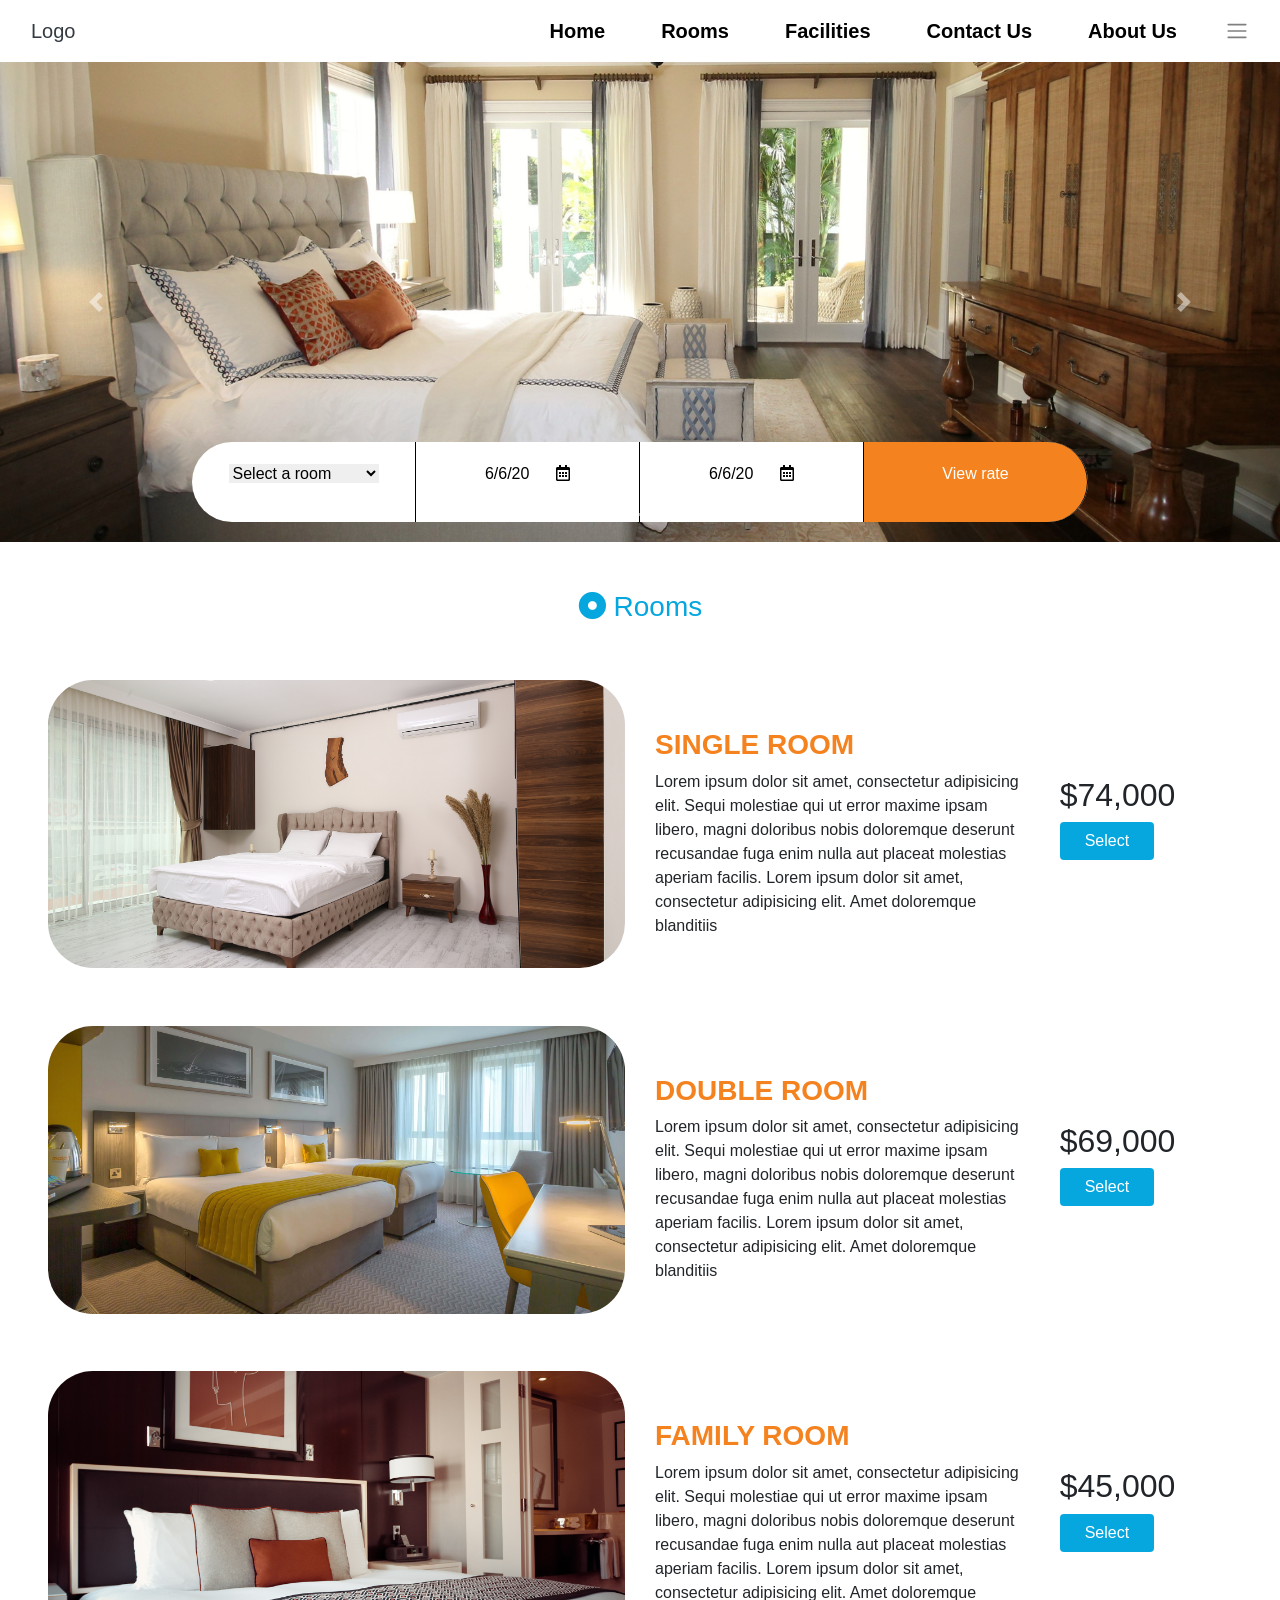
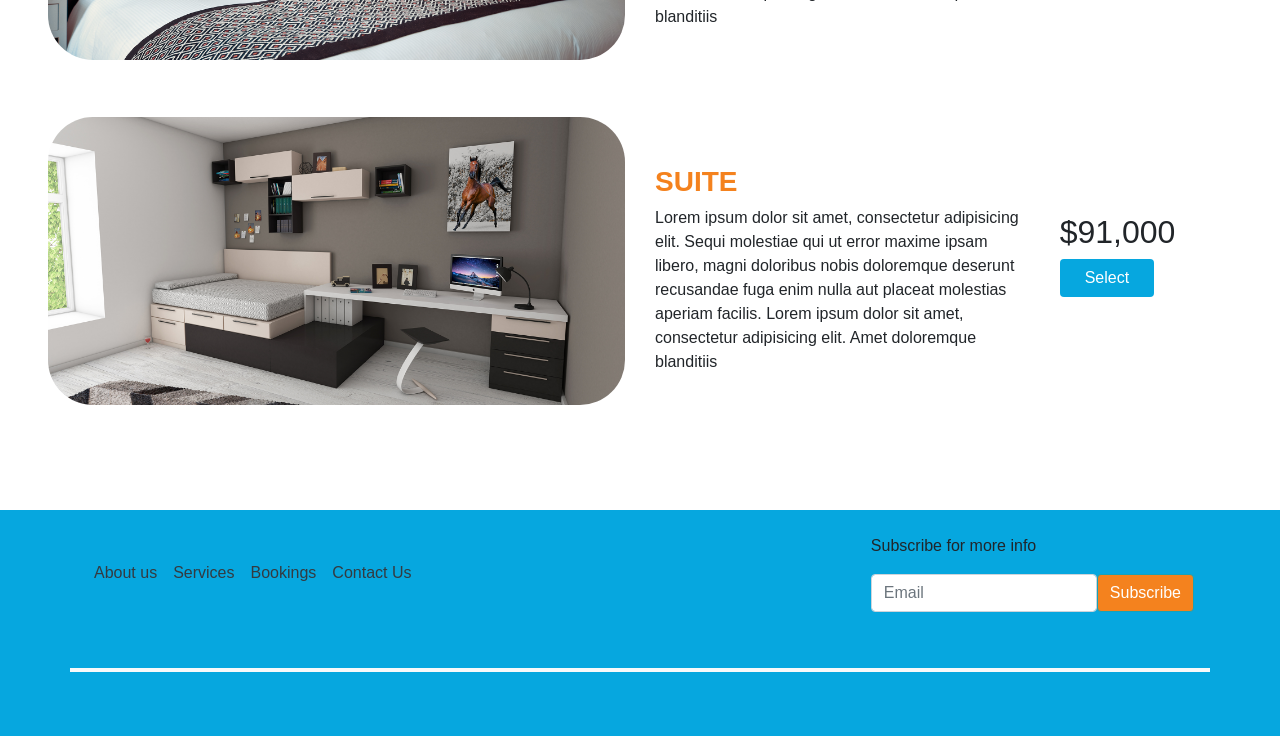
<file: rooms.html>
<!DOCTYPE html>
<html lang="en">

<head>
    <!-- Required meta tags -->
    <meta charset="utf-8">
    <meta name="viewport" content="width=device-width, initial-scale=1, shrink-to-fit=no">

    <!-- Bootstrap CSS -->
    <link rel="stylesheet" type="text/css" href="css/bootstrap.min.css">
    <link rel="stylesheet" type="text/css" href="css/css2.css">

    <link rel="stylesheet"  type="text/css" href="style.css">
    <!-- <link rel="stylesheet" href="https://cdnjs.cloudflare.com/ajax/libs/font-awesome/4.7.0/css/font-awesome.min.css"> -->
    <link rel="stylesheet" type="text/css" href="css/css/all.css">

    <title>Rooms Page</title>
  </head>
<body>
  <header class="container-fluid" >
      <nav class="navbar navbar-light navbar-expand-md ">
        <!-- Brand -->
        <a class="navbar-brand text-dark text-decoration-none" href="#">
          <!-- <img src="Resources/logo2.png" style="width: 80px"> -->
          Logo
        </a>
        
        <button class="navbar-toggler  navbar-light" data-toggle="collapse" data-target="#collapsibleNavbar">
          <span class="navbar-toggler-icon" ></span>
        </button>
   
        <!-- Navbar links -->
        <div class="collapse navbar-collapse" id="collapsibleNavbar">
          <ul class=" navbar-nav text-white ml-auto  nav-list">
            <li class="nav-item header ">
              <a class="nav-link" href="#">Home</a>
            </li>
            <li class="nav-item header"> 
              <a class="nav-link" href="#">Rooms</a>
            </li> 
            <li class="nav-item header"> 
              <a class="nav-link" href="#">Facilities</a>
            </li> 
            <li class="nav-item header">
              <a class="nav-link" href="#">Contact Us</a>
            </li>
            <li class="nav-item header">
              <a class="nav-link" href="#">About Us</a>
            </li>
          </ul>
          <span class="navbar-toggler-icon bar-icon"></span>
          
        </div>
      </nav>
  </header>


  <!-- Carousel starts here -->
  <section class="container-fluid ">
    <!-- <div class="row"> -->
      <div id="carouselExampleIndicators" class="carousel slide row" data-ride="carousel">
        <ol class="carousel-indicators">
          <li data-target="#carouselExampleIndicators" data-slide-to="0" class="active"></li>
          <li data-target="#carouselExampleIndicators" data-slide-to="1"></li>
          <li data-target="#carouselExampleIndicators" data-slide-to="2"></li>
        </ol>
        <div class="carousel-inner">
          <div class="carousel-item active">
            <img src="img/room1.png" class="w-100 img-fluid" alt="...">
            <div class="details carousel-caption d-none d-md-flex p-0">
            	<div class="schedule-select">
            		<select class="border-0">
            			<option>Select a room &nbsp;&nbsp;&nbsp;&nbsp;&nbsp;&nbsp;</option>
            		</select>
            	</div>
              <div class="schedule-date">
              	<p>6/6/20&nbsp;&nbsp;&nbsp;&nbsp;&nbsp;&nbsp;<i class="far fa-calendar-alt"></i></p>
            	</div>
              <div class="schedule-date">
              	<p>6/6/20&nbsp;&nbsp;&nbsp;&nbsp;&nbsp;&nbsp;<i class="far fa-calendar-alt"></i></p>
            	</div>
              <div  class="schedule-view" >
              	<p>View rate</p>
            	</div>
              
            </div>
          </div>
          <div class="carousel-item">
            <img src="img/room2.png" class="w-100 img-fluid" alt="...">
            <div class="details carousel-caption d-none d-md-flex p-0">
              <div class="schedule-select">
                <select class="border-0">
                  <option>Select a room &nbsp;&nbsp;&nbsp;&nbsp;&nbsp;&nbsp;</option>
                </select>
              </div>
              <div class="schedule-date">
                <p>6/6/20&nbsp;&nbsp;&nbsp;&nbsp;&nbsp;&nbsp;<i class="far fa-calendar-alt"></i></p>
              </div>
              <div class="schedule-date">
                <p>6/6/20&nbsp;&nbsp;&nbsp;&nbsp;&nbsp;&nbsp;<i class="far fa-calendar-alt"></i></p>
              </div>
              <div  class="schedule-view" >
                <p>View rate</p>
              </div>
              
            </div>
          </div>
          <div class="carousel-item">
            <img src="img/room3.png" class="w-100 img-fluid" alt="...">
            <div class="details carousel-caption d-none d-md-flex p-0">
              <div class="schedule-select">
                <select class="border-0">
                  <option>Select a room &nbsp;&nbsp;&nbsp;&nbsp;&nbsp;&nbsp;</option>
                </select>
              </div>
              <div class="schedule-date">
                <p>6/6/20&nbsp;&nbsp;&nbsp;&nbsp;&nbsp;&nbsp;<i class="far fa-calendar-alt"></i></p>
              </div>
              <div class="schedule-date">
                <p>6/6/20&nbsp;&nbsp;&nbsp;&nbsp;&nbsp;&nbsp;<i class="far fa-calendar-alt"></i></p>
              </div>
              <div  class="schedule-view" >
                <p>View rate</p>
              </div>
              
            </div>
          </div>
        </div>

        <a class="carousel-control-prev" href="#carouselExampleIndicators text-decoration-none" role="button" data-slide="prev">
          <span class="carousel-control-prev-icon" aria-hidden="true"></span>
          <span class="sr-only">Previous</span>
        </a>
        <a class="carousel-control-next" href="#carouselExampleIndicators text-decoration-none" role="button" data-slide="next">
          <span class="carousel-control-next-icon" aria-hidden="true"></span>
          <span class="sr-only">Next</span>
        </a>
      </div>
    <!-- </div> -->
  </section>
  <!-- Carousel ends here -->
  
  <!-- Main content starts here -->
  <section class="container-fluid p-5">
    <div class="row mb-5">
      <div class="col-12">
        <h3 class="text-center custom-color"><i class="fas fa-dot-circle"></i> Rooms</h3>
      </div>
    </div>
    <div class="row mb-4">
      <div class="col-md-6">
        <div>
          <img class="img-fluid" style="border-radius: 45px" src="img/single.png">
        </div>
      </div>
      <div class="col-md-6 py-5">
        <div class="row">
          <div class="col-md-8">
            <h3 class="primary-color" >SINGLE ROOM</h3>
            <p>Lorem ipsum dolor sit amet, consectetur adipisicing elit. Sequi molestiae qui ut error maxime ipsam libero, magni doloribus nobis doloremque deserunt recusandae fuga enim nulla aut placeat molestias aperiam facilis. Lorem ipsum dolor sit amet, consectetur adipisicing elit. Amet doloremque blanditiis </p>
          </div>
          <div class="col-md-4 pt-5">
            <h2>$74,000</h2>
            <button class="px-4 btn custom-btn__1">Select</button>
          </div>
        </div>
      </div>
    </div>
    <div class="row mb-4">
      <div class="col-md-6">
        <div>
          <img class="img-fluid" style="border-radius: 45px" src="img/Twin-Room.jpg">
        </div>
      </div>
      <div class="col-md-6 py-5">
        <div class="row">
          <div class="col-md-8">
            <h3 class="primary-color">DOUBLE ROOM</h3>
            <p>Lorem ipsum dolor sit amet, consectetur adipisicing elit. Sequi molestiae qui ut error maxime ipsam libero, magni doloribus nobis doloremque deserunt recusandae fuga enim nulla aut placeat molestias aperiam facilis. Lorem ipsum dolor sit amet, consectetur adipisicing elit. Amet doloremque blanditiis </p>
          </div>
          <div class="col-md-4 pt-5">
            <h2>$69,000</h2>
            <button class="px-4 btn  custom-btn__1">Select</button>
          </div>
        </div>
      </div>
    </div>
    <div class="row mb-4">
      <div class="col-md-6">
        <div>
          <img class="img-fluid" style="border-radius: 45px" src="img/family.png">
        </div>
      </div>
      <div class="col-md-6 py-5">
        <div class="row">
          <div class="col-md-8">
            <h3 class="primary-color" >FAMILY ROOM</h3>
            <p>Lorem ipsum dolor sit amet, consectetur adipisicing elit. Sequi molestiae qui ut error maxime ipsam libero, magni doloribus nobis doloremque deserunt recusandae fuga enim nulla aut placeat molestias aperiam facilis. Lorem ipsum dolor sit amet, consectetur adipisicing elit. Amet doloremque blanditiis </p>
          </div>
          <div class="col-md-4 pt-5">
            <h2>$45,000</h2>
            <button class="px-4 btn custom-btn__1">Select</button>
          </div>
        </div>
      </div>
    </div>
    <div class="row mb-4">
      <div class="col-md-6">
        <div>
          <img class="img-fluid" style="border-radius: 45px" src="img/suite.png">
        </div>
      </div>
      <div class="col-md-6 py-5">
        <div class="row">
          <div class="col-md-8">
            <h3 class="primary-color">SUITE</h3>
            <p>Lorem ipsum dolor sit amet, consectetur adipisicing elit. Sequi molestiae qui ut error maxime ipsam libero, magni doloribus nobis doloremque deserunt recusandae fuga enim nulla aut placeat molestias aperiam facilis. Lorem ipsum dolor sit amet, consectetur adipisicing elit. Amet doloremque blanditiis </p>
          </div>
          <div class="col-md-4 pt-5">
            <h2>$91,000</h2>
            <button class="px-4 btn custom-btn__1">Select</button>
          </div>
        </div>
      </div>
    </div>
  </section>
  <!-- MAin content ends here -->



  <footer class="py-3 footer">
    <nav class="navbar navbar-dark navbar-expand-md container ">
      <!-- Brand -->
      
      <button class="navbar-toggler  navbar-light" data-toggle="collapse" data-target="#collapsibleNavbar">
        <span class="navbar-toggler-icon"></span>
      </button>
    
      <!-- Navbar links -->
      <div class="collapse navbar-collapse" id="collapsibleNavbar">
        <ul class="navbar-nav text-white mr-auto">
          <li class="nav-item text-decoration-none"> 
            <a class="nav-link text-dark" href="#">About us</a>
          </li> 
          <li class="nav-item text-decoration-none"> 
            <a class="nav-link text-dark" href="#">Services</a>
          </li> 
          <li class="nav-item text-decoration-none">
            <a class="nav-link text-dark" href="#">Bookings</a>
          </li>
          <li class="nav-item text-decoration-none">
            <a class="nav-link text-dark" href="#">Contact Us</a>
          </li>
        </ul>

        <div class="">
          <p>Subscribe for more info</p>
          <ul class="navbar-nav">
            <form class="form-inline" >
              
              <div class="form-group">
                <input class="form-control" type="text" name="search" placeholder="Email">
                <button  name="searchButton" class="btn btn-info custom-btn__2">Subscribe</button>
              </div>
             </form>
          </ul>
        </div>
      </div>
    </nav>
    <div class="container bg-light my-5" style="height: 3.5px"></div>
  </footer>
<!-- Optional JavaScript -->
  <!-- jQuery first, then Popper.js, then Bootstrap JS -->
  <script type="text/javascript" src="js/jquery-3.3.1.slim.min.js"></script>
  <script type="text/javascript" src="js/popper.min.js"></script>
  <script type="text/javascript" src="js/bootstrap.min.js"></script>
</body>
</html>
</file>
<file: css/css2.css>
/* cyrillic-ext */
@font-face {
  font-family: 'Lora';
  font-style: normal;
  font-weight: 400;
  font-display: swap;
  src: url(https://fonts.gstatic.com/s/lora/v15/0QI6MX1D_JOuGQbT0gvTJPa787weuxJMkq1umA.woff2) format('woff2');
  unicode-range: U+0460-052F, U+1C80-1C88, U+20B4, U+2DE0-2DFF, U+A640-A69F, U+FE2E-FE2F;
}
/* cyrillic */
@font-face {
  font-family: 'Lora';
  font-style: normal;
  font-weight: 400;
  font-display: swap;
  src: url(https://fonts.gstatic.com/s/lora/v15/0QI6MX1D_JOuGQbT0gvTJPa787weuxJFkq1umA.woff2) format('woff2');
  unicode-range: U+0400-045F, U+0490-0491, U+04B0-04B1, U+2116;
}
/* vietnamese */
@font-face {
  font-family: 'Lora';
  font-style: normal;
  font-weight: 400;
  font-display: swap;
  src: url(https://fonts.gstatic.com/s/lora/v15/0QI6MX1D_JOuGQbT0gvTJPa787weuxJOkq1umA.woff2) format('woff2');
  unicode-range: U+0102-0103, U+0110-0111, U+0128-0129, U+0168-0169, U+01A0-01A1, U+01AF-01B0, U+1EA0-1EF9, U+20AB;
}
/* latin-ext */
@font-face {
  font-family: 'Lora';
  font-style: normal;
  font-weight: 400;
  font-display: swap;
  src: url(https://fonts.gstatic.com/s/lora/v15/0QI6MX1D_JOuGQbT0gvTJPa787weuxJPkq1umA.woff2) format('woff2');
  unicode-range: U+0100-024F, U+0259, U+1E00-1EFF, U+2020, U+20A0-20AB, U+20AD-20CF, U+2113, U+2C60-2C7F, U+A720-A7FF;
}
/* latin */
@font-face {
  font-family: 'Lora';
  font-style: normal;
  font-weight: 400;
  font-display: swap;
  src: url(https://fonts.gstatic.com/s/lora/v15/0QI6MX1D_JOuGQbT0gvTJPa787weuxJBkq0.woff2) format('woff2');
  unicode-range: U+0000-00FF, U+0131, U+0152-0153, U+02BB-02BC, U+02C6, U+02DA, U+02DC, U+2000-206F, U+2074, U+20AC, U+2122, U+2191, U+2193, U+2212, U+2215, U+FEFF, U+FFFD;
}
/* cyrillic-ext */
@font-face {
  font-family: 'Ubuntu';
  font-style: normal;
  font-weight: 400;
  font-display: swap;
  src: local('Ubuntu Regular'), local('Ubuntu-Regular'), url(https://fonts.gstatic.com/s/ubuntu/v14/4iCs6KVjbNBYlgoKcg72j00.woff2) format('woff2');
  unicode-range: U+0460-052F, U+1C80-1C88, U+20B4, U+2DE0-2DFF, U+A640-A69F, U+FE2E-FE2F;
}
/* cyrillic */
@font-face {
  font-family: 'Ubuntu';
  font-style: normal;
  font-weight: 400;
  font-display: swap;
  src: local('Ubuntu Regular'), local('Ubuntu-Regular'), url(https://fonts.gstatic.com/s/ubuntu/v14/4iCs6KVjbNBYlgoKew72j00.woff2) format('woff2');
  unicode-range: U+0400-045F, U+0490-0491, U+04B0-04B1, U+2116;
}
/* greek-ext */
@font-face {
  font-family: 'Ubuntu';
  font-style: normal;
  font-weight: 400;
  font-display: swap;
  src: local('Ubuntu Regular'), local('Ubuntu-Regular'), url(https://fonts.gstatic.com/s/ubuntu/v14/4iCs6KVjbNBYlgoKcw72j00.woff2) format('woff2');
  unicode-range: U+1F00-1FFF;
}
/* greek */
@font-face {
  font-family: 'Ubuntu';
  font-style: normal;
  font-weight: 400;
  font-display: swap;
  src: local('Ubuntu Regular'), local('Ubuntu-Regular'), url(https://fonts.gstatic.com/s/ubuntu/v14/4iCs6KVjbNBYlgoKfA72j00.woff2) format('woff2');
  unicode-range: U+0370-03FF;
}
/* latin-ext */
@font-face {
  font-family: 'Ubuntu';
  font-style: normal;
  font-weight: 400;
  font-display: swap;
  src: local('Ubuntu Regular'), local('Ubuntu-Regular'), url(https://fonts.gstatic.com/s/ubuntu/v14/4iCs6KVjbNBYlgoKcQ72j00.woff2) format('woff2');
  unicode-range: U+0100-024F, U+0259, U+1E00-1EFF, U+2020, U+20A0-20AB, U+20AD-20CF, U+2113, U+2C60-2C7F, U+A720-A7FF;
}
/* latin */
@font-face {
  font-family: 'Ubuntu';
  font-style: normal;
  font-weight: 400;
  font-display: swap;
  src: local('Ubuntu Regular'), local('Ubuntu-Regular'), url(https://fonts.gstatic.com/s/ubuntu/v14/4iCs6KVjbNBYlgoKfw72.woff2) format('woff2');
  unicode-range: U+0000-00FF, U+0131, U+0152-0153, U+02BB-02BC, U+02C6, U+02DA, U+02DC, U+2000-206F, U+2074, U+20AC, U+2122, U+2191, U+2193, U+2212, U+2215, U+FEFF, U+FFFD;
}
</file>
<file: style.css>
*{
	font-family: sans-serif, Ubuntu, Lora;
	}

.custom-btn__1{
	background-color: #06a7df; color: #ffff
}
.custom-btn__2{
	background-color: #f4821e;
}

.primary-color{
	color: #f4821e; 
	font-weight: bold ;
}
.custom-color{
	color: #06a7df;
}


.bar-icon{
	color: #f4821e;
}

.nav-list{
	/*text-align: center;*/
	font-weight: bolder!important;
}
.nav-list li{
	margin-right: 40px;
	font-size: 20px;
}
.header a{
	color: black!important;
	
}
.header a:hover{
	color: #1fcfc6!important;
}

.schedule-select{
	width: 25%; 
	border-right: 1px solid black; 
	padding: 20px
}

.schedule-date{
	width: 25%; 
	border-right: 1px solid black; 
	padding: 20px;
}
.schedule-view{
	width: 25%; 
	border-right: 1px solid black; 
	padding: 20px;  
	background: #f4821e; 
	border-radius: 0 54px 54px 0; 
	color: #ffff
}







.footer{
	background: #06a7df;
}
.footer-icons{
	margin-left: 46PX;
}
.footer-icons i{
	margin-right: 20px
}
.footer-details a:hover{
	color: #1fcfc6!important;
}

.bar{
	display: inline-block;
	width: 1.5em;
	height: 1.5em;
	vertical-align: middle;
	content: "";
	background: no-repeat center center;
	background-size: 100% 100%;
	color: #f4821e;
}

.details{
	background: #fff;
	border-radius: 54px;
	color: black;
}

/*@media screen and (max-width: 480px) {
  #display{
    display: none!important;
  }
}
*/
</file>
